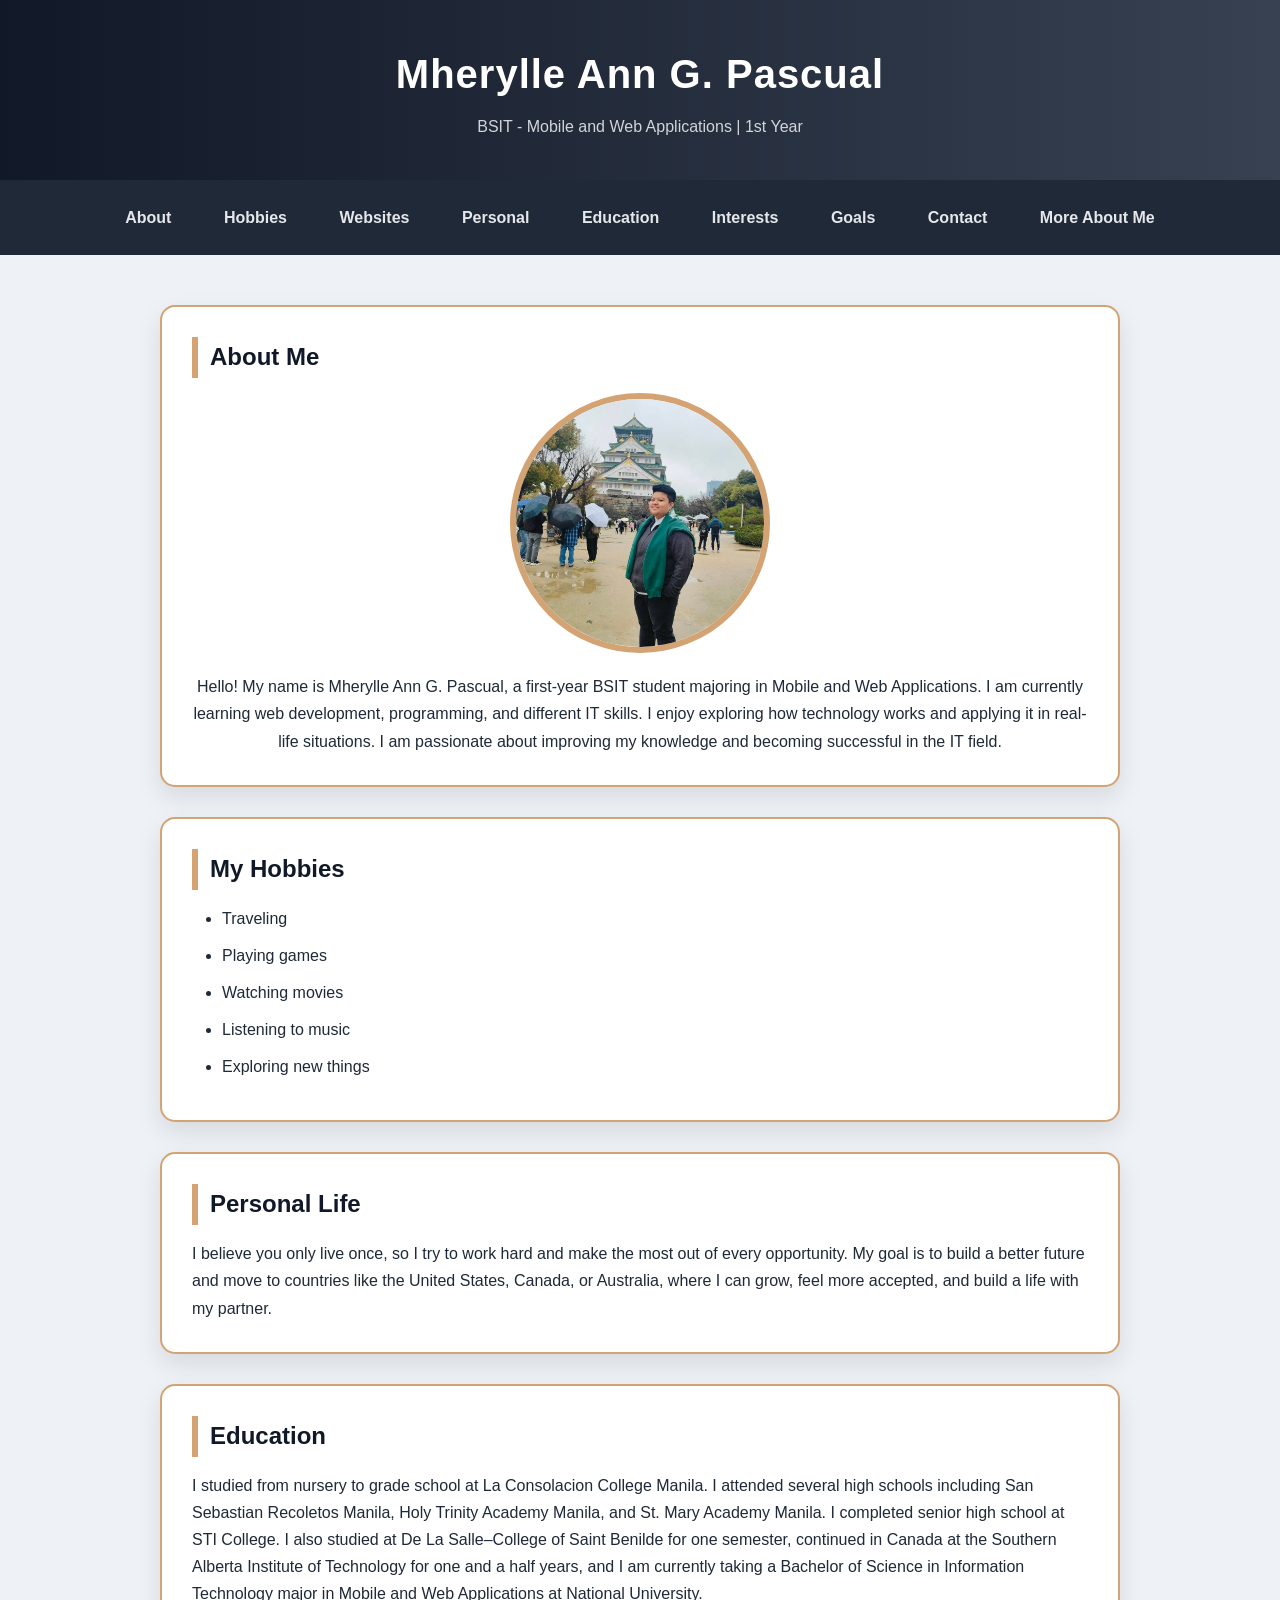
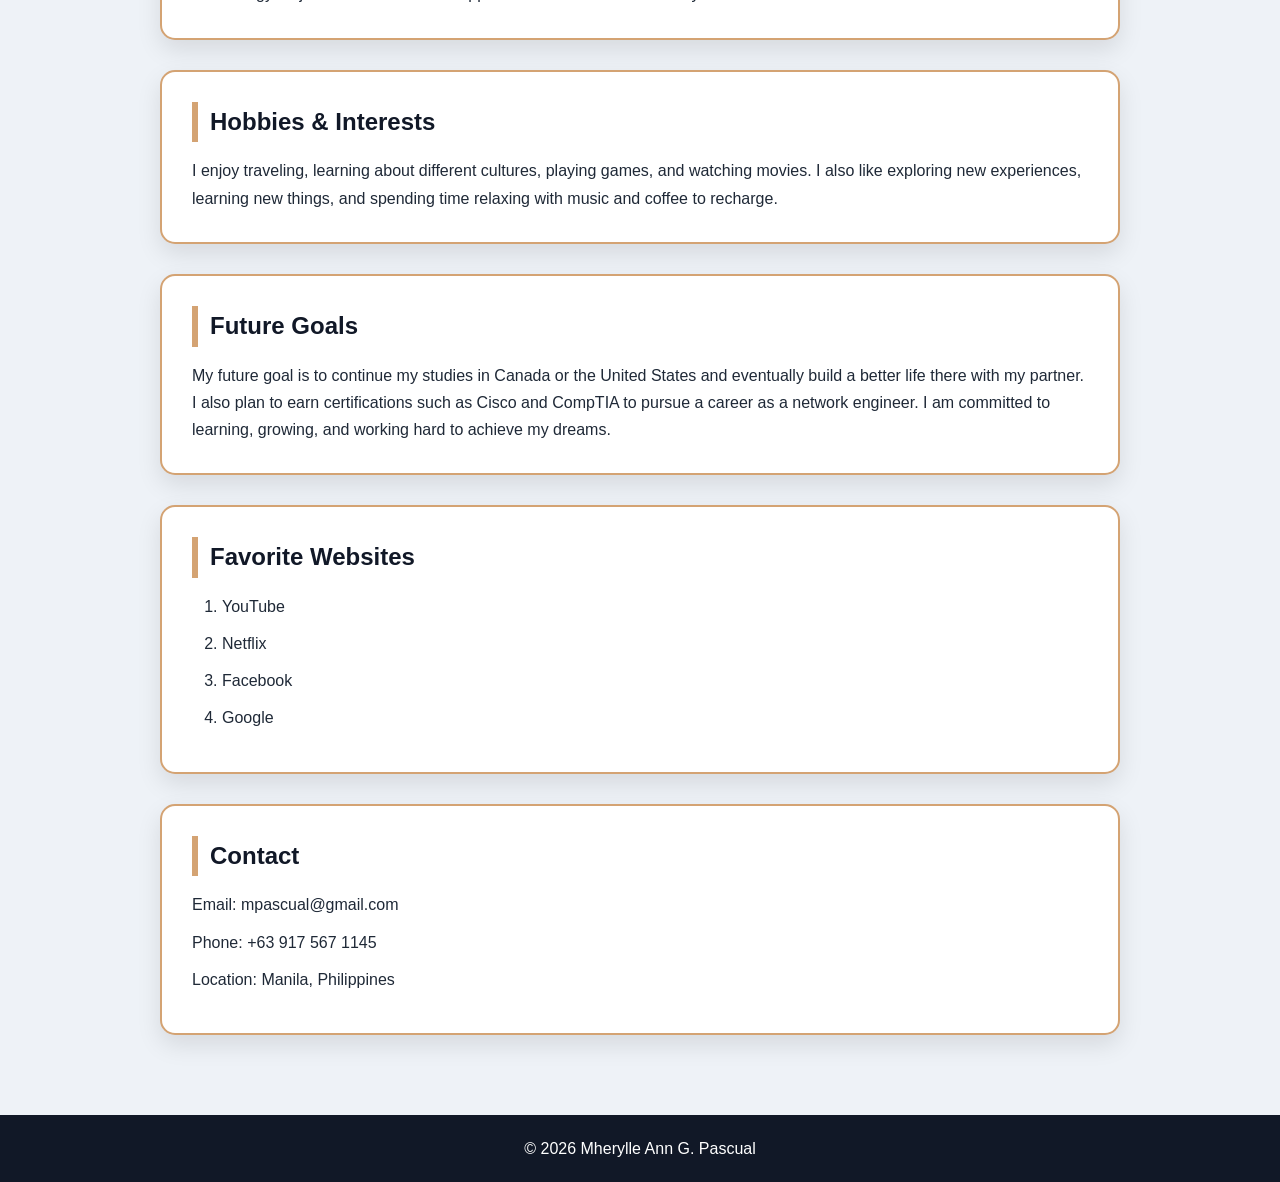
<file: index.html>
<!doctype html>
<html lang="en">
<head>
  <meta charset="UTF-8" />
  <meta name="viewport" content="width=device-width, initial-scale=1.0"/>
  <title>Mherylle Ann G. Pascual</title>
  <link rel="stylesheet" href="style.css" />
</head>

<body>

<header>
  <h1>Mherylle Ann G. Pascual</h1>
  <p>BSIT - Mobile and Web Applications | 1st Year</p>
</header>

<nav>
  <a href="#about">About</a>
  <a href="#hobbies">Hobbies</a>
  <a href="#websites">Websites</a>
  <a href="#personal">Personal</a>
  <a href="#education">Education</a>
  <a href="#interests">Interests</a>
  <a href="#future">Goals</a>
  <a href="#contact">Contact</a>
  <a href="about.html">More About Me</a>
</nav>

<div class="container">

  <section id="about">
    <h2>About Me</h2>
    <div class="about-container">
      <img src="Pascual.jpg" alt="Profile Image" />
      <p>
        Hello! My name is Mherylle Ann G. Pascual, a first-year BSIT student majoring in Mobile and Web Applications.
        I am currently learning web development, programming, and different IT skills.
        I enjoy exploring how technology works and applying it in real-life situations.
        I am passionate about improving my knowledge and becoming successful in the IT field.
      </p>
    </div>
  </section>

  <section id="hobbies">
    <h2>My Hobbies</h2>
    <ul>
      <li>Traveling</li>
      <li>Playing games</li>
      <li>Watching movies</li>
      <li>Listening to music</li>
      <li>Exploring new things</li>
    </ul>
  </section>

  <section id="personal">
    <h2>Personal Life</h2>
    <p>
      I believe you only live once, so I try to work hard and make the most
      out of every opportunity. My goal is to build a better future and move
      to countries like the United States, Canada, or Australia, where I can
      grow, feel more accepted, and build a life with my partner.
    </p>
  </section>

  <section id="education">
    <h2>Education</h2>
    <p>
      I studied from nursery to grade school at La Consolacion College Manila.
      I attended several high schools including San Sebastian Recoletos Manila,
      Holy Trinity Academy Manila, and St. Mary Academy Manila. I completed
      senior high school at STI College. I also studied at De La Salle–College
      of Saint Benilde for one semester, continued in Canada at the Southern
      Alberta Institute of Technology for one and a half years, and I am
      currently taking a Bachelor of Science in Information Technology major in
      Mobile and Web Applications at National University.
    </p>
  </section>

  <section id="interests">
    <h2>Hobbies & Interests</h2>
    <p>
      I enjoy traveling, learning about different cultures, playing games,
      and watching movies. I also like exploring new experiences, learning
      new things, and spending time relaxing with music and coffee to recharge.
    </p>
  </section>

  <section id="future">
    <h2>Future Goals</h2>
    <p>
      My future goal is to continue my studies in Canada or the United
      States and eventually build a better life there with my partner. I
      also plan to earn certifications such as Cisco and CompTIA to pursue a
      career as a network engineer. I am committed to learning, growing, and
      working hard to achieve my dreams.
    </p>
  </section>

  <section id="websites">
    <h2>Favorite Websites</h2>
    <ol>
      <li><a href="https://www.youtube.com" target="_blank">YouTube</a></li>
      <li><a href="https://www.netflix.com" target="_blank">Netflix</a></li>
      <li><a href="https://www.facebook.com" target="_blank">Facebook</a></li>
      <li><a href="https://www.google.com" target="_blank">Google</a></li>
    </ol>
  </section>

  <section id="contact">
    <h2>Contact</h2>
    <p>Email: mpascual@gmail.com</p>
    <p>Phone: +63 917 567 1145</p>
    <p>Location: Manila, Philippines</p>
  </section>

</div>

<footer>
  <p>© 2026 Mherylle Ann G. Pascual</p>
</footer>

</body>
</html>
</file>
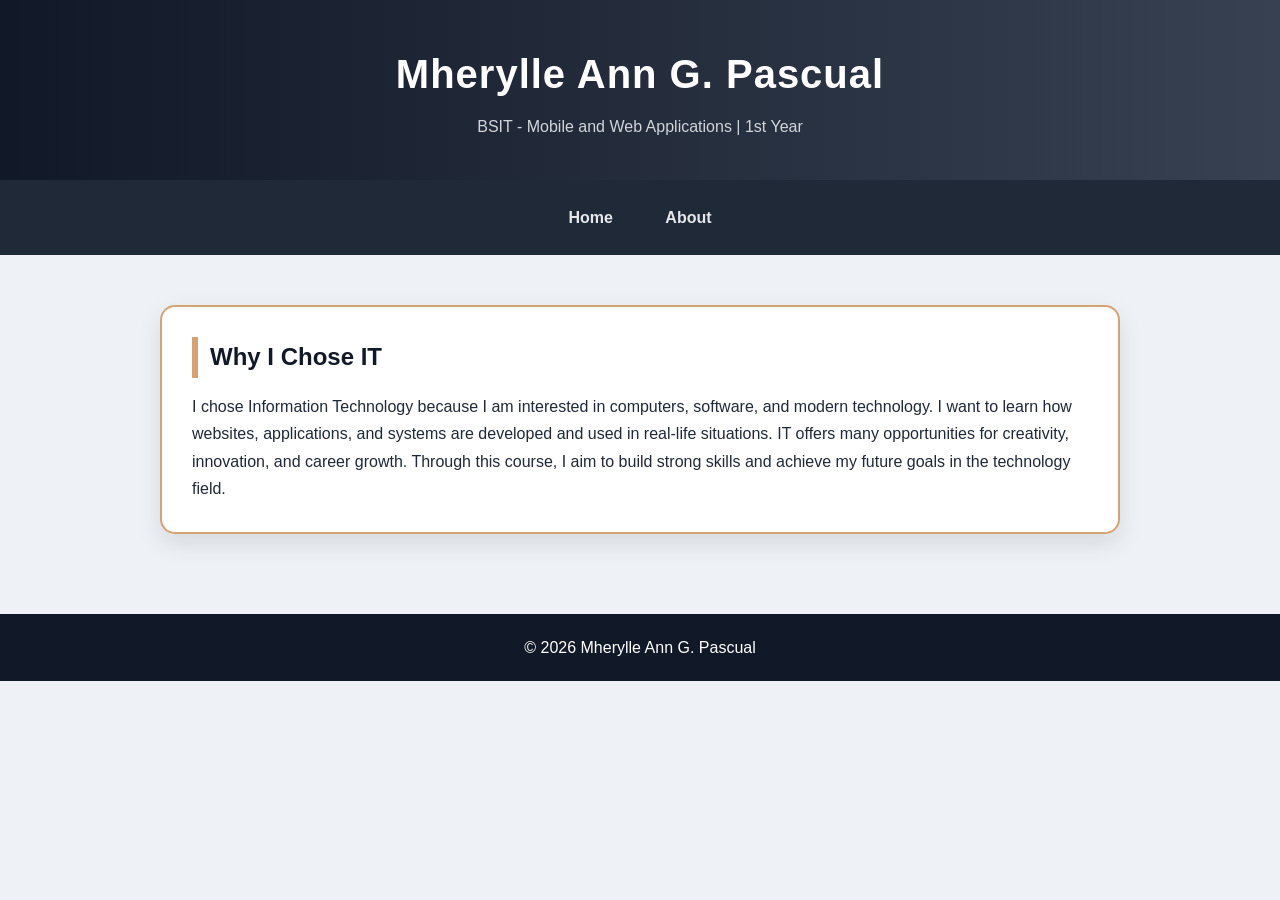
<file: about.html>
<!doctype html>
<html lang="en">
<head>
  <meta charset="UTF-8" />
  <meta name="viewport" content="width=device-width, initial-scale=1.0"/>
  <title>About Me</title>
  <link rel="stylesheet" href="style.css" />
</head>

<body>

<header>
  <h1>Mherylle Ann G. Pascual</h1>
  <p>BSIT - Mobile and Web Applications | 1st Year</p>
</header>

<nav>
  <a href="index.html">Home</a>
  <a href="about.html">About</a>
</nav>

<div class="container">
  <section>
    <h2>Why I Chose IT</h2>
    <p>
      I chose Information Technology because I am interested in computers,
      software, and modern technology. I want to learn how websites,
      applications, and systems are developed and used in real-life situations.
      IT offers many opportunities for creativity, innovation, and career
      growth. Through this course, I aim to build strong skills and achieve my
      future goals in the technology field.
    </p>
  </section>
</div>

<footer>
  <p>© 2026 Mherylle Ann G. Pascual</p>
</footer>

</body>
</html>
</file>
<file: style.css>
* {
  margin: 0;
  padding: 0;
  box-sizing: border-box;
  scroll-behavior: smooth;
}

body {
  font-family: "Segoe UI", Tahoma, Geneva, Verdana, sans-serif;
  background: #eef2f7;
  color: #1f2937;
  line-height: 1.7;
}


header {
  background: linear-gradient(to right, #111827, #374151);
  color: white;
  text-align: center;
  padding: 40px 20px;
  margin-bottom: 0;
}

header h1 {
  font-size: 2.5rem;
  margin-bottom: 5px;
  letter-spacing: 1px;
}

header p {
  color: #d1d5db;
}


nav {
  background: #1f2937;
  text-align: center;
  padding: 16px;
  margin: 0;
  position: sticky;
  top: 0;
  z-index: 1000;
}

nav a {
  color: #e5e7eb;
  margin: 0 12px;
  text-decoration: none;
  font-weight: 600;
  padding: 8px 12px;
  border-radius: 6px;
  display: inline-block;
  transition: 0.3s ease;
}

nav a:hover {
  background: #d4a373;
  color: white;
}

/* Container */
.container {
  max-width: 1000px;
  margin: auto;
  padding: 20px;
}

/* Sections */
section {
  background: #ffffff;
  margin: 30px 0;
  padding: 30px;
  border: 2px solid #d4a373;
  border-radius: 15px;
  box-shadow: 0 10px 25px rgba(0, 0, 0, 0.1);
  transition: 0.3s ease;
}

section:hover {
  transform: scale(1.02);
}

section h2 {
  color: #111827;
  margin-bottom: 15px;
  padding-left: 12px;
  border-left: 6px solid #d4a373;
}

/* About section */
.about-container {
  text-align: center;
}

.about-container img {
  width: 260px;
  height: 260px;
  object-fit: cover;
  border-radius: 50%;
  border: 6px solid #d4a373;
  margin-bottom: 20px;
  display: block;
  margin-left: auto;
  margin-right: auto;
}

.about-container p {
  margin-top: 10px;
}

ul,
ol {
  margin-left: 30px;
  margin-top: 15px;
}

li {
  margin-bottom: 10px;
}


section a {
  color: #1f2937;
  text-decoration: none;
}

section a:hover {
  color: #d4a373;
  text-decoration: underline;
}


#contact p {
  margin-bottom: 10px;
}


footer {
  background: #111827;
  color: white;
  text-align: center;
  padding: 20px;
  margin-top: 30px;
}

           
@media (max-width: 768px) {
  header h1 {
    font-size: 2rem;
  }

  nav a {
    margin: 6px 6px;
    padding: 6px 10px;
  }

  .about-container img {
    width: 220px;
    height: 220px;
  }

  section {
    padding: 22px;
  }
}
</file>
